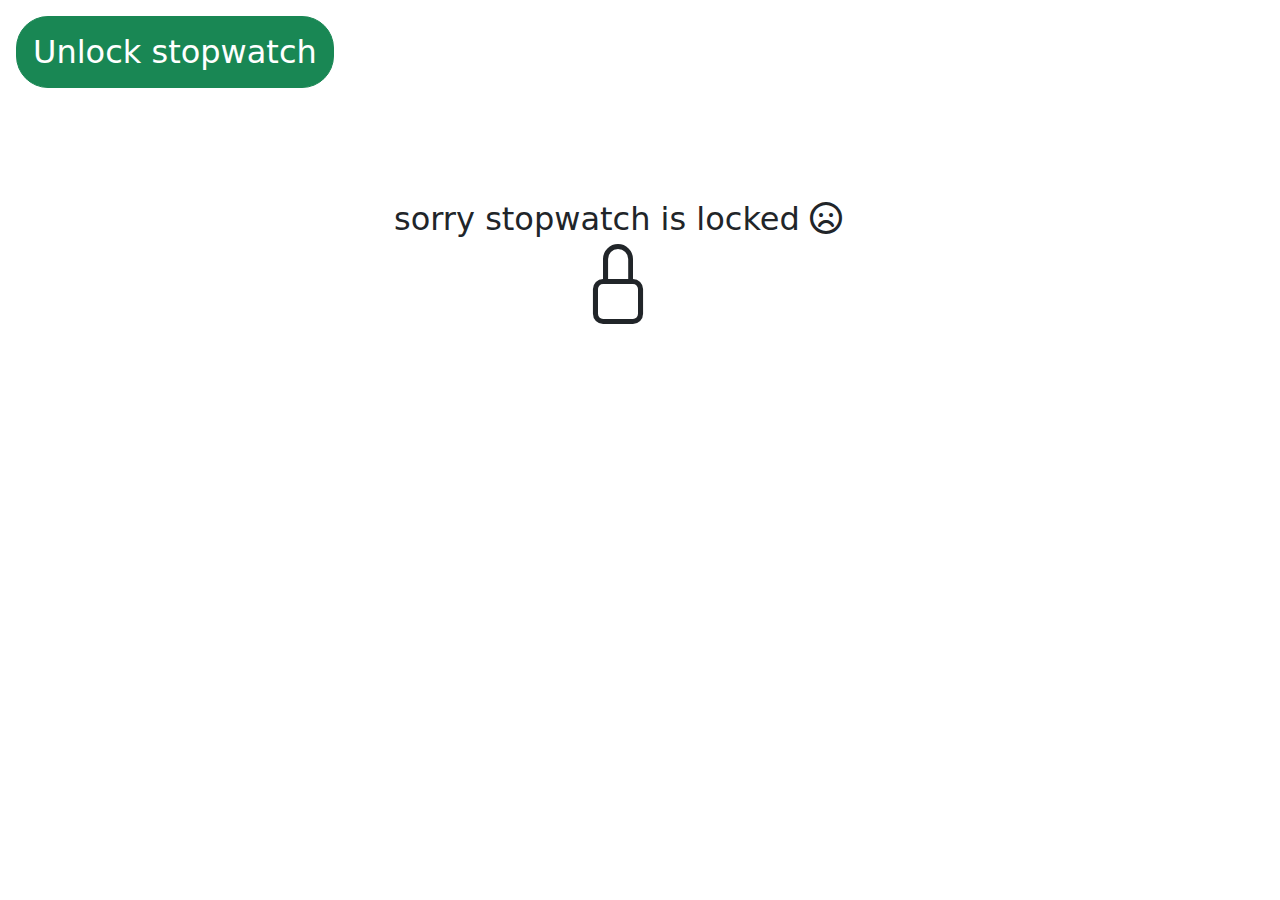
<file: index.html>
<!DOCTYPE html>
<html>
<head>
	<link rel=stylesheet href="webfonts/all.css" rel="stylesheet">
	<link rel="stylesheet" href="bootstrap/css/bootstrap.css">
	<link rel="stylesheet" href="stopwatch.css">
	<link href="bootstrap-icons/bootstrap-icons.css" rel="stylesheet">
	  
<title>JavaScript StopWatch</title>
</head>
<body>

<a class="btn btn-large p-3 m-3 rounded-5 display-4 text-bold btn-success" href="#" id="unlockstopwatch"><span class="h2 text-bold" id="buttontext">Unlock stopwatch</span></a>

<div class="container text-center p-5 m-5 h2 text-bold" id="errorlock">
	sorry stopwatch is locked
	<i class="far fa-face-frown"></i>
<i class="bi bi-lock display-1 d-block"></i>
</div>
	<!-- STOPWATCH SECTION STARTS -->
	<section class="container-fluid d-flex justify-content-center">
	<div id="stopwatch-container" class="stopwatch container-fluid justify-center m-5 w-75 py-5 rounded-3 p-5">
		<h1 class="mystopwatch container-fluid text-center fw-bold text-light m-3 p-2">This Stopwatch</h1>
		<div class="container-fluid d-flex justify-content-between">
		<button class="btn btn-large btn-success fw-bold w-25" onclick="start(true)" id="start-btn">Start<i class="bi bi-clock"></i></button>
		<button class="btn btn-large btn-warning fw-bold w-25" onclick="pause()">Pause<i class="fas fa-globe"></i></button>
		<button class="btn btn-large btn-danger fw-bold w-25" onclick="reset()">Reset<i class="fas fa-recycle"></i></button></div>
		<div class="timer bg-light">
		<div class="item d-flex justify-content-between fw-bold px-5 mt-1"><span>mins:</span><span>secs:</span><span>millisecs:</span></div>
		<div class="item text-center display-1 fw-bold" id="stopwatch">00:00:00</div>
		</div>

	</div>
</section>
<!-- STOPWATCH SECTION ENDS -->

	<script src="bootstrap/js/bootstrap.js"></script>
	<script src="stopwatch.js"></script>
</body>
</html>
</file>
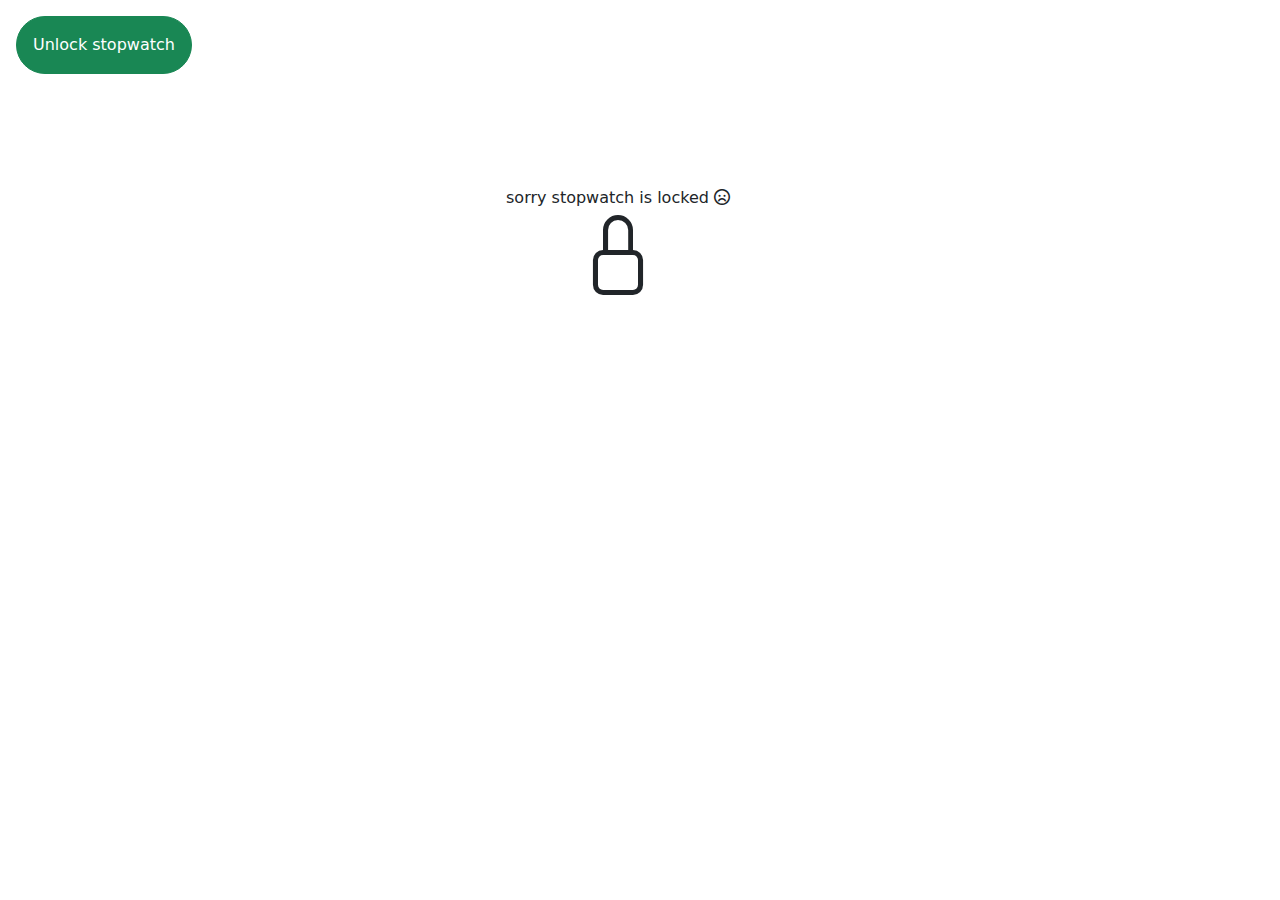
<file: stopwatch.html>
<!DOCTYPE html>
<html>
<head>
	<link rel=stylesheet href="webfonts/all.css" rel="stylesheet">
	<link rel="stylesheet" href="bootstrap/css/bootstrap.css">
	<link rel="stylesheet" href="stopwatch.css">
	<link href="bootstrap-icons/bootstrap-icons.css" rel="stylesheet">
	  
<title>JavaScript StopWatch</title>
</head>
<body>

<a class="btn btn-large btn-success p-3 m-3 rounded-5" href="#" id="unlockstopwatch">Unlock stopwatch</a>

<div class="container text-center p-5 m-5" id="errorlock">
	sorry stopwatch is locked <i class="far fa-face-frown"></i>
<i class="bi bi-lock display-1 d-block"></i>
</div>
	<!-- STOPWATCH SECTION STARTS -->
	<section class="container-fluid d-flex justify-content-center">
	<div id="stopwatch-container" class="stopwatch container-fluid justify-center m-5 w-75 py-1 rounded-3 p-5">
		<h1 class="mystopwatch container-fluid text-center fw-bold text-light m-3 p-2">This Stopwatch</h1>
		<div class="container-fluid d-flex justify-content-between">
		<button class="btn btn-large btn-success fw-bold w-25" onclick="start(true)" id="start-btn">Start<i class="bi bi-clock"></i></button>
		<button class="btn btn-large btn-warning fw-bold w-25" onclick="pause()">Pause<i class="fas fa-globe"></i></button>
		<button class="btn btn-large btn-danger fw-bold w-25" onclick="reset()">Reset<i class="fas fa-recycle"></i></button></div>
		<div class="timer bg-light">
		<div class="item d-flex justify-content-between fw-bold px-5 mt-1"><span>mins:</span><span>secs:</span><span>millisecs:</span></div>
		<div class="item text-center display-1 fw-bold" id="stopwatch">00:00:00</div>
		</div>

	</div>
</section>
<!-- STOPWATCH SECTION ENDS -->

	<script src="bootstrap/js/bootstrap.js"></script>
	<script src="stopwatch.js"></script>
</body>
</html>
</file>
<file: stopwatch.css>
div#stopwatch-container{
	display:none;
}
div.stopwatch{
	background-color:#111999;
	box-shadow: 1px 0px 4px 2px #9c9a9a;
	border: 12px solid white;
}
h1.mystopwatch{
color:pink;
}
button{
	border: 12px solid white;
}
div.timer{
	box-shadow: 4px 1px 8px 2px black inset;
}
</file>
